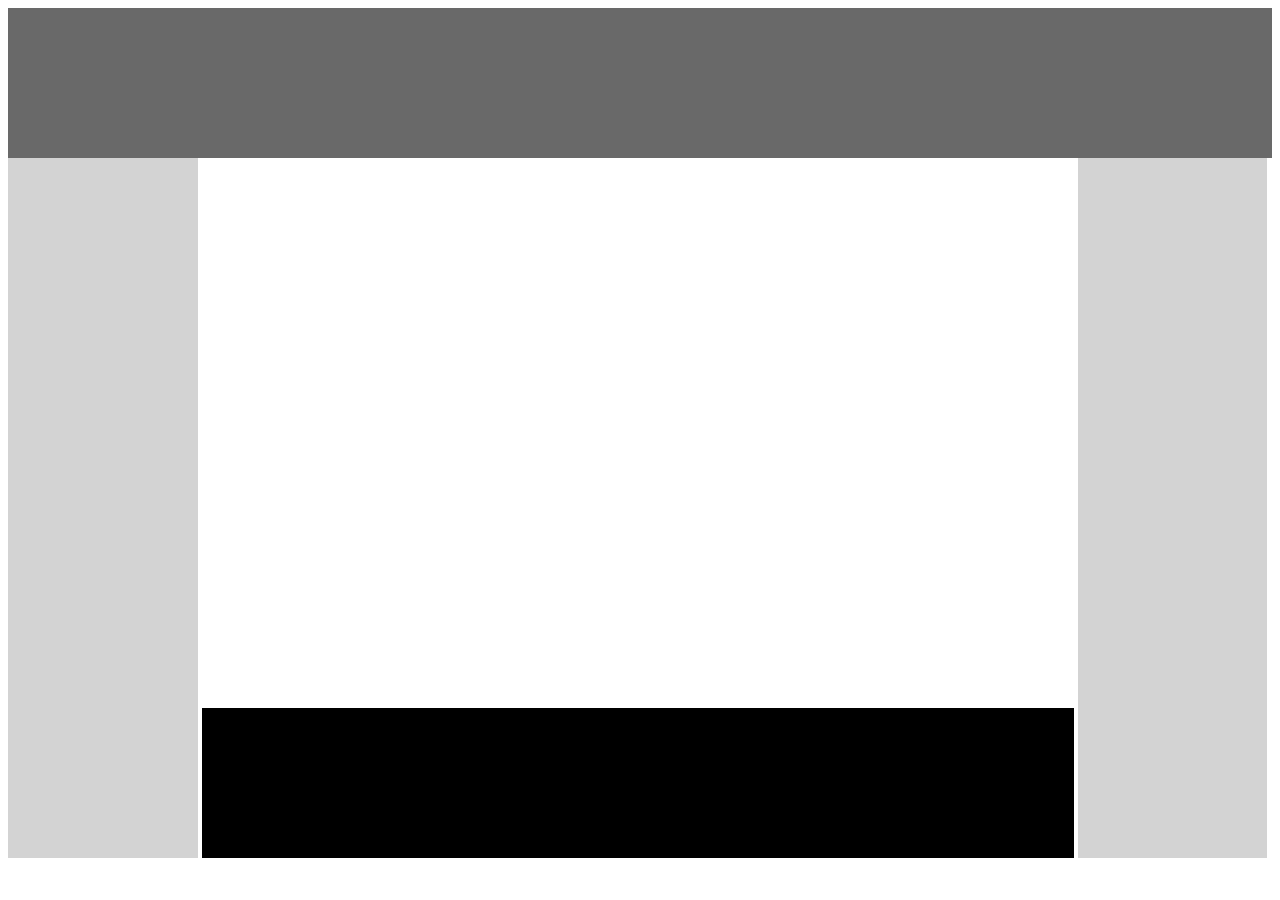
<file: first/index.html>
<!-- Put your HTML HERE, make sure to connect your index.css sheet -->
<!DOCTYPE html>
<html lang="en">

<head>
    <meta name="viewpoint" content="width=device-width, initial scale=1.0">
    <link rel="stylesheet" href="./index.css">
    

</head>

<body>
    <header>
        <div>
            <div class="header"></div>
            <div class="left-box"></div>
            <div class="bottom-box"></div>
            <div class="right-box"></div>
        </div>
    </header>
</body>

</html>
</file>
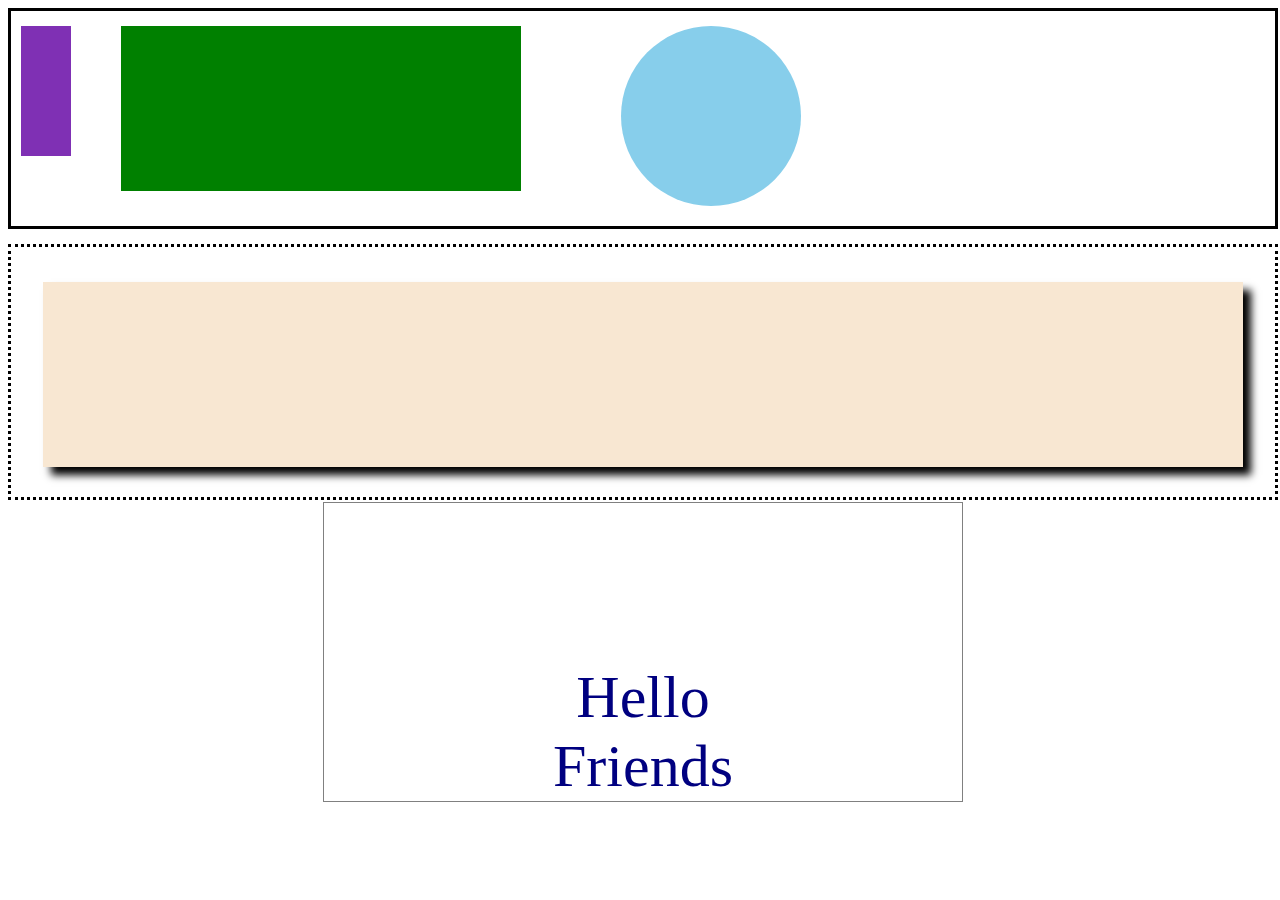
<file: second/index.html>
<!-- Put your HTML HERE, make sure to connect your index.css sheet -->
<!DOCTYPE HTML>
<html lang="en">
    <head>
        <link rel="stylesheet" href="./index.css" />
    </head>
    <body>
        <section>
            <div class="box">
                <div class="purple">
                <div class="green">
                <div class="circle">
            </div>
        </section>
            <div class="dotted"><div class="shadow">
            </div>
        <div>
            <div>
                <div class="bottom">
                    <p>Hello</br>Friends</p>
                </dive>
            </div>
        </div>
    </body>
</html>
</file>
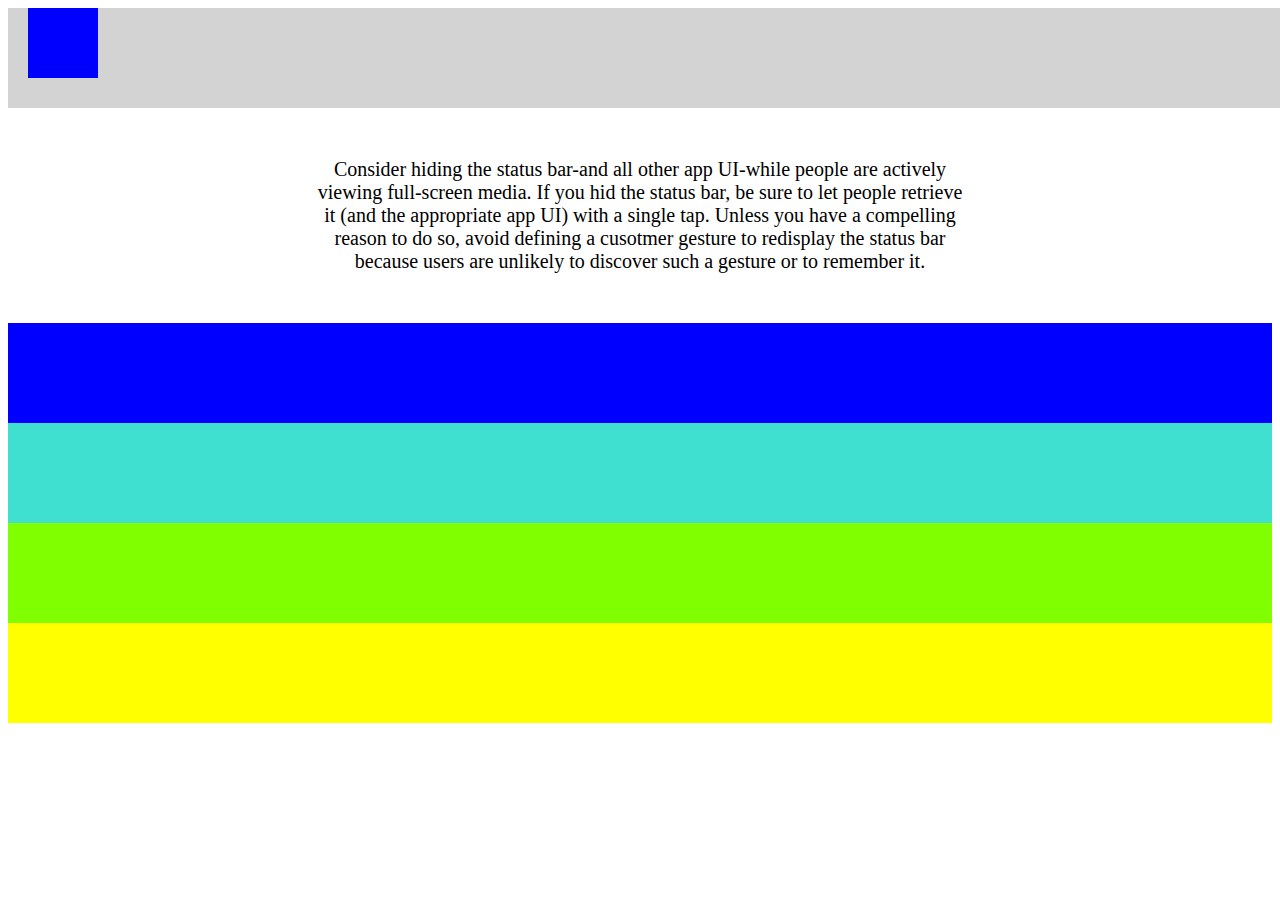
<file: third/index.html>
<!-- Put your HTML HERE, make sure to connect your index.css sheet -->
<!DOCTYPE html>
<html>
    <head>
        <title>3rd Project</title>
        <link rel="stylesheet" href="./index.css" />
    </head>
    <body>
        <section id="top-box">
            <div id="blue-box"></div>
        </section>
        <section id="text-box">Consider hiding the status bar-and all other app UI-while people are actively</br>viewing full-screen media. If you hid the status bar, be sure to let people retrieve</br>it (and the appropriate app UI) with a single tap. Unless you have a compelling</br>reason to do so, avoid defining a cusotmer gesture to redisplay the status bar</br>because users are unlikely to discover such a gesture or to remember it.</section>
        <section>
            <div class="rows" id="first"></div>
            <div class="rows" id="second"></div>
            <div class="rows" id="third"></div>
            <div class="rows" id="fourth"></div>
        </section>

    </body>
</html>
</file>
<file: first/index.css>
.header {
    background-color:dimgray;
    height: 150px;
    width: 100%;
}

.left-box {
    display: inline-block;
    width: 15%;
    height: 700px;
    background-color: lightgray;
}

.bottom-box {
    display: inline-block;
    background-color: black;
    width: 69%;
    height: 150px;
}

.right-box {
    display: inline-block;
    width: 15%;
    height: 700px;
    background-color: lightgray;
}
</file>
<file: second/index.css>
.box {
    border: black;
    border-style: solid;
    height: 200px;
    width: 100%;
    box-sizing: content-box;
    padding-top: 15px;
}
.purple {
    display: inline-block;
    background-color: rgb(127, 48, 180);
    height: 130px;
    width: 50px;
    margin-left: 10px;


}

.green {
    display: inline-block;
    background-color: green;
    height: 165px;
    width: 400px;
    margin-left: 100px;
    margin-bottom: 100px;
    
}

.circle {
    display: inline-block;
    background-color: skyblue;
    border-radius: 50%;
    margin-left: 500px;
    height: 180px;
    width: 180px;
}

.dotted {
    height: 250px;
    width: 100%;
    border: black;
    border-style: dotted;
    box-sizing: content-box;
    margin-top: 15px;

}

.shadow {
    height: 185px;
    width: 1200px;
    background-color: rgb(248, 231, 210);
    margin: 35px auto;
    box-shadow: 8px 8px 8px black;
}

.bottom {
    height: 300px;
    width: 50vw;
    border: 1px gray solid;
    padding: 100px;
    box-sizing: border-box;
    margin: 0 auto;
}
p {
    font-size: 60px;
    color: navy;
    text-align: center;
}
</file>
<file: third/index.css>
#top-box {
    height: 100px;
    width: 100vw;
    background-color:lightgray;
}

#blue-box {
    height: 70px;
    width: 70px;
    background-color: blue;
    margin-left: 20px;
}

.rows {
    height: 100px;
    width: 100%;
    
}

#first { 
    background-color: blue;
}

#second {
    background-color: turquoise;
}

#third {
    background-color: chartreuse;
}

#fourth {
    background-color: yellow;
}



#text-box {
    text-align: center;
    margin: 50px;
    font-size: 20px;
}
</file>
